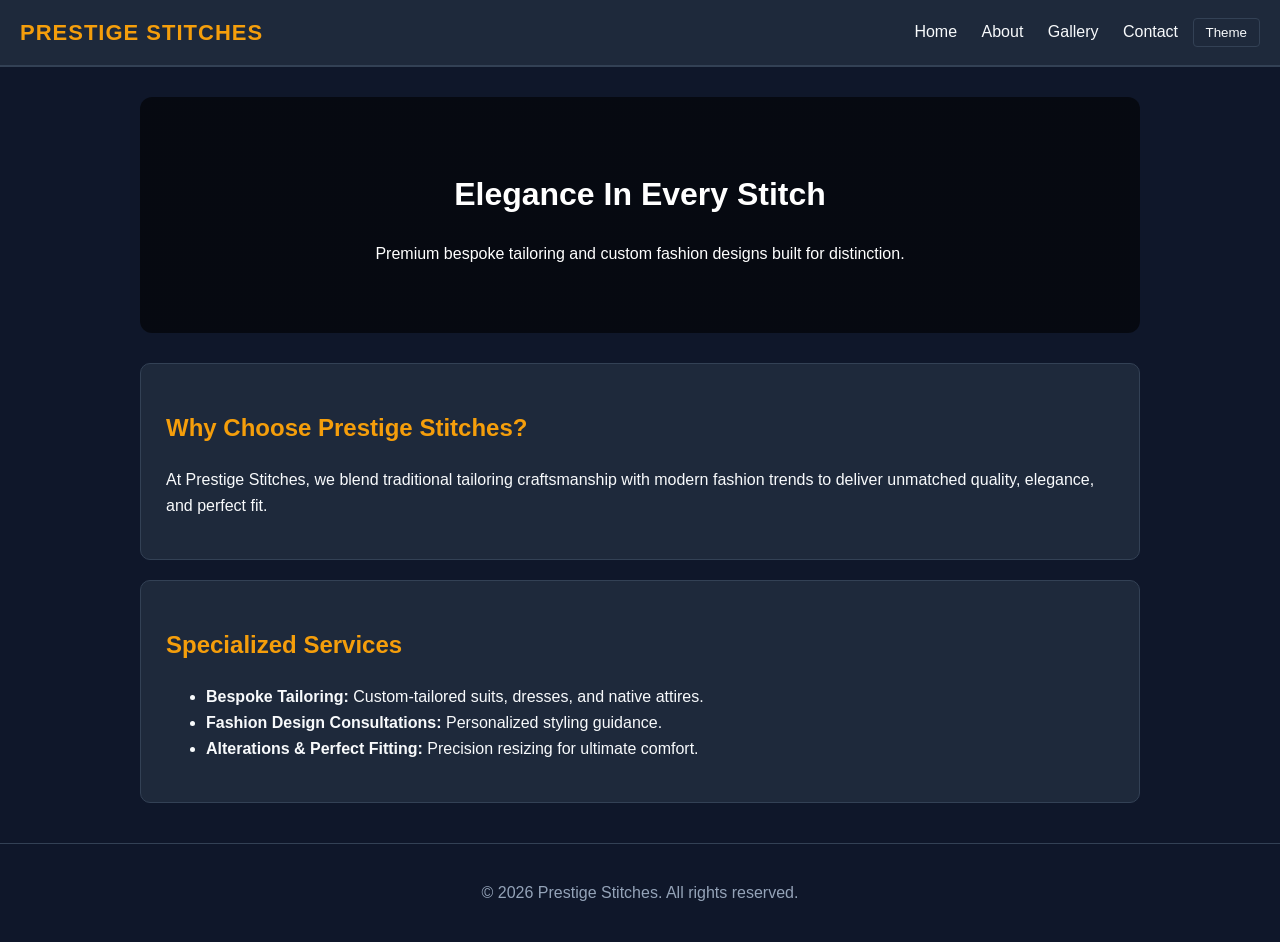
<file: index.html>
<!DOCTYPE html>
<html lang="en">
<head>
  <meta charset="UTF-8">
  <meta name="viewport" content="width=device-width, initial-scale=1.0">
  <title>Prestige Stitches - Elegance & Couture</title>
  <link rel="stylesheet" href="style.css">
</head>
<body>

  <header>
    <div class="logo">PRESTIGE STITCHES</div>
    <nav>
      <a href="index.html">Home</a>
      <a href="about.html">About</a>
      <a href="gallery.html">Gallery</a>
      <a href="contact.html">Contact</a>
      <button class="theme-btn" onclick="toggleTheme()">Theme</button>
    </nav>
  </header>

  <div class="container">
    <div class="hero">
      <h1>Elegance In Every Stitch</h1>
      <p>Premium bespoke tailoring and custom fashion designs built for distinction.</p>
    </div>

    <div class="card">
      <h2>Why Choose Prestige Stitches?</h2>
      <p>At Prestige Stitches, we blend traditional tailoring craftsmanship with modern fashion trends to deliver unmatched quality, elegance, and perfect fit.</p>
    </div>

    <div class="card">
      <h2>Specialized Services</h2>
      <ul>
        <li><strong>Bespoke Tailoring:</strong> Custom-tailored suits, dresses, and native attires.</li>
        <li><strong>Fashion Design Consultations:</strong> Personalized styling guidance.</li>
        <li><strong>Alterations & Perfect Fitting:</strong> Precision resizing for ultimate comfort.</li>
      </ul>
    </div>
  </div>

  <footer>
    <p>&copy; 2026 Prestige Stitches. All rights reserved.</p>
  </footer>

  <script src="script.js"></script>
</body>
</html>
</file>
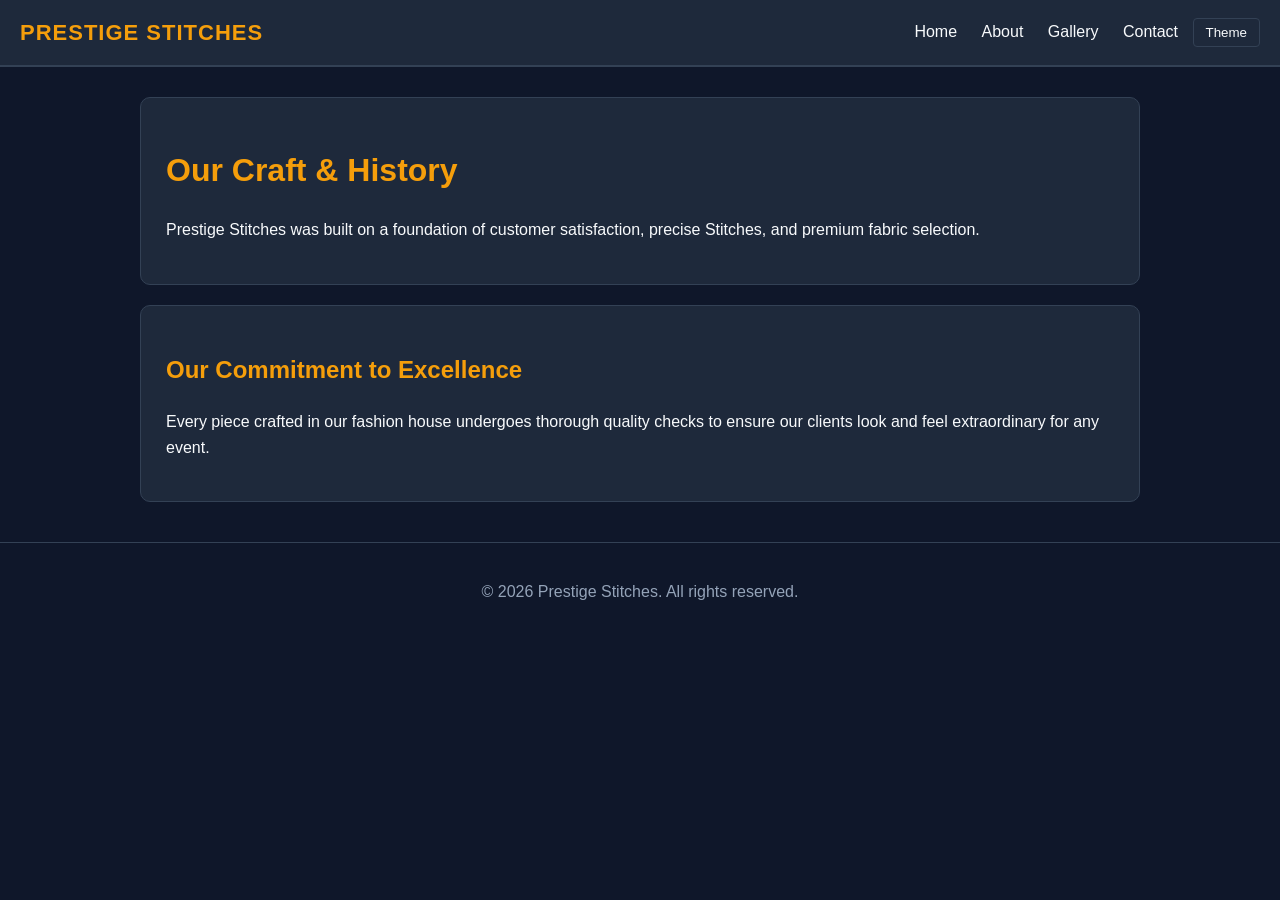
<file: about.html>
<!DOCTYPE html>
<html lang="en">
<head>
  <meta charset="UTF-8">
  <meta name="viewport" content="width=device-width, initial-scale=1.0">
  <title>About Us - Prestige Stitches</title>
  <link rel="stylesheet" href="style.css">
</head>
<body>

  <header>
    <div class="logo">PRESTIGE STITCHES</div>
    <nav>
      <a href="index.html">Home</a>
      <a href="about.html">About</a>
      <a href="gallery.html">Gallery</a>
      <a href="contact.html">Contact</a>
      <button class="theme-btn" onclick="toggleTheme()">Theme</button>
    </nav>
  </header>

  <div class="container">
    <div class="card">
      <h1>Our Craft & History</h1>
      <p>Prestige Stitches was built on a foundation of customer satisfaction, precise Stitches, and premium fabric selection.</p>
    </div>

    <div class="card">
      <h2>Our Commitment to Excellence</h2>
      <p>Every piece crafted in our fashion house undergoes thorough quality checks to ensure our clients look and feel extraordinary for any event.</p>
    </div>
  </div>

  <footer>
    <p>&copy; 2026 Prestige Stitches. All rights reserved.</p>
  </footer>

  <script src="script.js"></script>
</body>
</html>
</file>
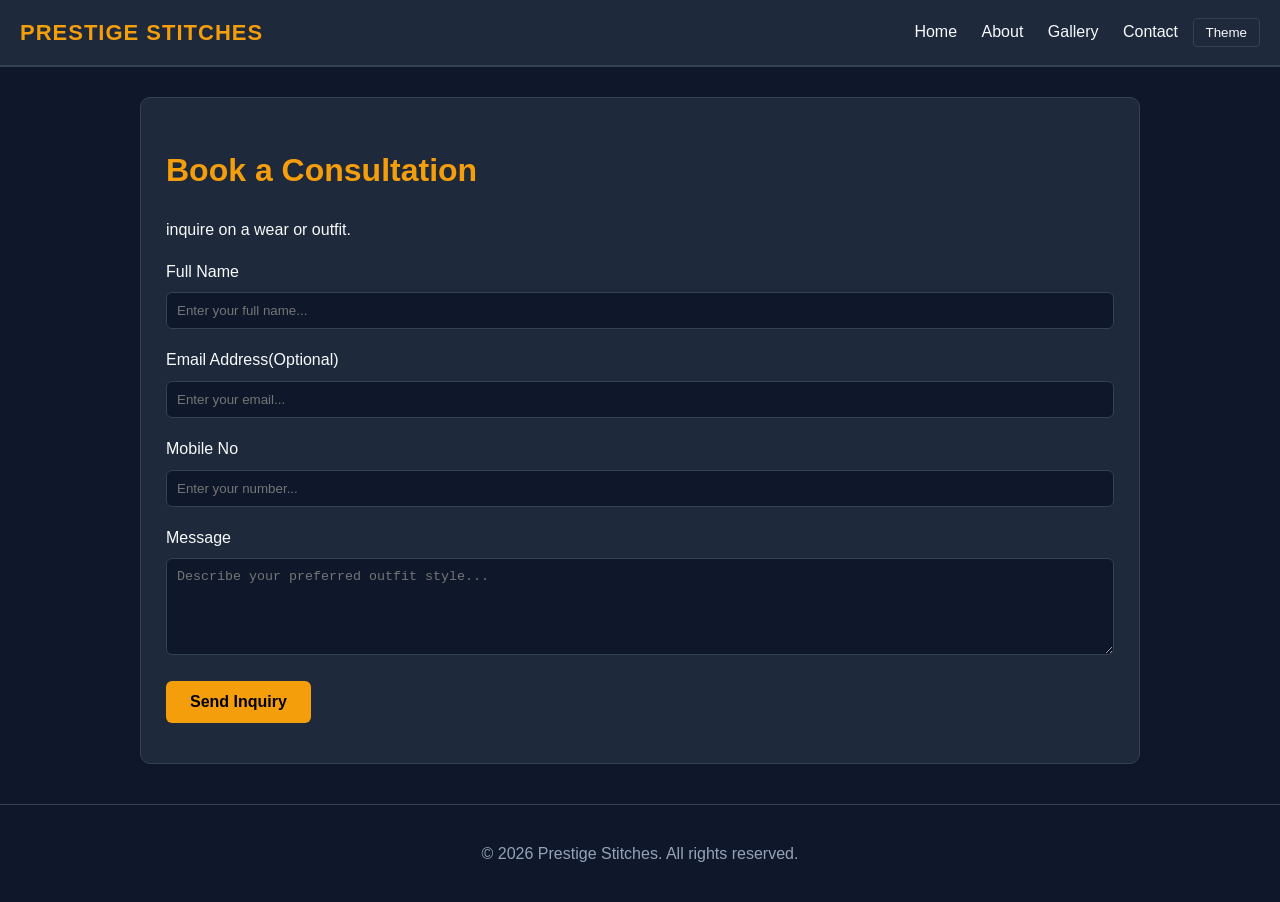
<file: contact.html>
<!DOCTYPE html>
<html lang="en">
<head>
  <meta charset="UTF-8">
  <meta name="viewport" content="width=device-width, initial-scale=1.0">
  <title>Contact Us - Prestige Stitches</title>
  <link rel="stylesheet" href="style.css">
</head>
<body>

  <header>
    <div class="logo">PRESTIGE STITCHES</div>
    <nav>
      <a href="index.html">Home</a>
      <a href="about.html">About</a>
      <a href="gallery.html">Gallery</a>
      <a href="contact.html">Contact</a>
      <button class="theme-btn" onclick="toggleTheme()">Theme</button>
    </nav>
  </header>

  <div class="container">
    <div class="card">
      <h1>Book a Consultation</h1>
      <p>inquire on a wear or outfit.</p>

      <form id="contactForm" onsubmit="handleContactSubmit(event)">
        <label for="contactName">Full Name</label>
        <input type="text" id="contactName" placeholder="Enter your full name...">

        <label for="contactEmail">Email Address(Optional)</label>
        <input type="email" id="contactEmail" placeholder="Enter your email..."

          <label for="contactNo">Mobile No </label>
          <input type="contactnumber"="contactnumber" placeholder="Enter your number..."
        
        <label for="contactMsg">Message </label>
        <textarea id="contactMsg" rows="5" placeholder="Describe your preferred outfit style..."></textarea>

        <button type="submit" class="btn-primary">Send Inquiry</button>
      </form>

      <div id="contactStatus" style="margin-top: 15px; font-weight: bold;"></div>
    </div>
  </div>

  <footer>
    <p>&copy; 2026 Prestige Stitches. All rights reserved.</p>
  </footer>

  <script src="script.js"></script>
</body>
</html>
</file>
<file: style.css>
/* CSS VARIABLES: Colors & Themes */
:root {
  --bg-color: #0f172a;
  --card-bg: #1e293b;
  --text-color: #f8fafc;
  --subtext-color: #94a3b8;
  --primary-color: #f59e0b; /* Gold accent for luxury fashion */
  --border-color: #334155;
  --star-color: #f59e0b;
}

body.light-theme {
  --bg-color: #fafafa;
  --card-bg: #ffffff;
  --text-color: #18181b;
  --subtext-color: #71717a;
  --primary-color: #d97706;
  --border-color: #e4e4e7;
}

/* GENERAL STYLES */
body {
  font-family: 'Segoe UI', Tahoma, Geneva, Verdana, sans-serif;
  background-color: var(--bg-color);
  color: var(--text-color);
  margin: 0;
  padding: 0;
  line-height: 1.6;
  transition: background-color 0.3s, color 0.3s;
}

/* NAVIGATION */
header {
  background-color: var(--card-bg);
  border-bottom: 2px solid var(--border-color);
  padding: 15px 20px;
  display: flex;
  justify-content: space-between;
  align-items: center;
  position: sticky;
  top: 0;
  z-index: 100;
}

.logo {
  font-size: 22px;
  font-weight: bold;
  color: var(--primary-color);
  letter-spacing: 1px;
}

nav a {
  color: var(--text-color);
  text-decoration: none;
  margin: 0 10px;
  font-weight: 500;
}

nav a:hover {
  color: var(--primary-color);
}

.theme-btn {
  background: none;
  border: 1px solid var(--border-color);
  color: var(--text-color);
  padding: 6px 12px;
  border-radius: 4px;
  cursor: pointer;
}

/* CONTAINER & CARDS */
.container {
  max-width: 1000px;
  margin: 30px auto;
  padding: 0 20px;
}

.card {
  background-color: var(--card-bg);
  padding: 25px;
  border-radius: 10px;
  border: 1px solid var(--border-color);
  margin-bottom: 20px;
}

h1, h2, h3 {
  color: var(--primary-color);
}

/* HERO BANNER */
.hero {
  text-align: center;
  padding: 50px 20px;
  background: linear-gradient(rgba(0,0,0,0.6), rgba(0,0,0,0.6)), url('https://images.unsplash.com/photo-1558769132-cb1aea458c5e?q=80&w=800') center/cover;
  border-radius: 12px;
  color: white;
  margin-bottom: 30px;
}

.hero h1 {
  color: #ffffff;
  font-size: 32px;
}

/* GALLERY GRID & PRODUCT CARDS */
.gallery-grid {
  display: grid;
  grid-template-columns: repeat(auto-fit, minmax(280px, 1fr));
  gap: 20px;
}

.product-card {
  background-color: var(--card-bg);
  border: 1px solid var(--border-color);
  border-radius: 10px;
  overflow: hidden;
  text-align: center;
  padding-bottom: 15px;
}

.product-card img {
  width: 100%;
  height: 250px;
  object-fit: cover;
}

/* RATING SYSTEM */
.stars {
  color: var(--star-color);
  font-size: 20px;
  cursor: pointer;
}

/* FORMS */
input, textarea {
  width: 100%;
  padding: 10px;
  margin: 8px 0 18px 0;
  border-radius: 6px;
  border: 1px solid var(--border-color);
  background-color: var(--bg-color);
  color: var(--text-color);
  box-sizing: border-box;
}

.btn-primary {
  background-color: var(--primary-color);
  color: #000;
  font-weight: bold;
  border: none;
  padding: 12px 24px;
  border-radius: 6px;
  cursor: pointer;
  font-size: 16px;
}

/* FOOTER */
footer {
  text-align: center;
  padding: 20px;
  color: var(--subtext-color);
  border-top: 1px solid var(--border-color);
  margin-top: 40px;
}
</file>
